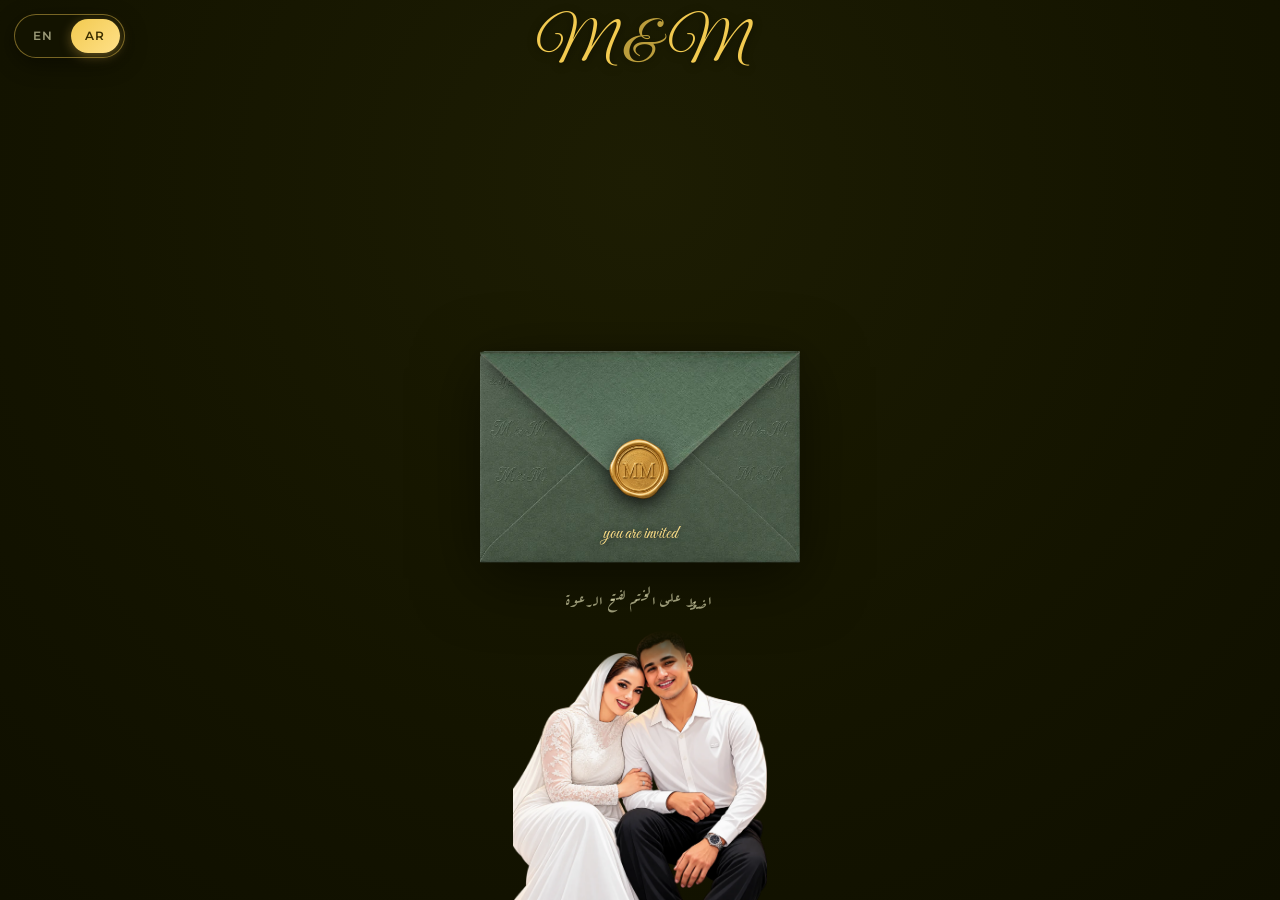
<file: index.html>
<!DOCTYPE html>
<html lang="ar" dir="rtl">
<head>
<meta charset="utf-8">
<meta name="viewport" content="width=device-width, initial-scale=1.0, viewport-fit=cover">

<title>مصطفى × ملك — حفل الزفاف</title>
<meta name="description" content="يسرنا دعوتكم لمشاركتنا فرحة زفافنا — الأحد ٦ سبتمبر ٢٠٢٦، الساعة ٨:٣٠ مساءً، قاعة الماسة، بنها — كفر الجزار.">
<meta name="theme-color" content="#141400">

<!-- Sharing -->
<meta property="og:type" content="website">
<meta property="og:locale" content="ar_EG">
<meta property="og:site_name" content="مصطفى × ملك">
<meta property="og:title" content="مصطفى × ملك — حفل الزفاف">
<meta property="og:description" content="الأحد ٦ سبتمبر ٢٠٢٦ — ٨:٣٠ مساءً — قاعة الماسة، بنها. بحضوركم تكتمل فرحتنا.">
<meta property="og:image" content="https://refa3t.github.io/mustafawmalak/assets/og.jpg">
<meta property="og:image:width" content="1200">
<meta property="og:image:height" content="630">
<meta property="og:image:alt" content="مصطفى وملك — حفل الزفاف">
<meta property="og:url" content="https://refa3t.github.io/mustafawmalak/">
<meta name="twitter:card" content="summary_large_image">
<meta name="twitter:title" content="مصطفى × ملك — حفل الزفاف">
<meta name="twitter:description" content="الأحد ٦ سبتمبر ٢٠٢٦ — ٨:٣٠ مساءً — قاعة الماسة، بنها.">
<meta name="twitter:image" content="https://refa3t.github.io/mustafawmalak/assets/og.jpg">

<link rel="icon" href="assets/favicon.svg" type="image/svg+xml">
<link rel="apple-touch-icon" href="assets/apple-touch-icon.png">

<!-- Fonts and the first-paint imagery are fetched together, so the opening
     screen never sits on an empty navy background. -->
<link rel="preconnect" href="https://fonts.googleapis.com">
<link rel="preconnect" href="https://fonts.gstatic.com" crossorigin>
<link rel="preload" as="image" href="assets/new/2bottom.webp" type="image/webp" fetchpriority="high">
<link rel="preload" as="image" href="assets/new/1top.webp" type="image/webp" fetchpriority="high">
<link rel="preload" as="image" href="assets/kh.webp" type="image/webp" fetchpriority="high">
<link rel="preload" as="image" href="assets/back.webp" type="image/webp">
<link href="https://fonts.googleapis.com/css2?family=Aref+Ruqaa:wght@400;700&family=Great+Vibes&family=Montserrat:wght@400;600;700&family=Source+Serif+4:opsz,wght@8..60,300;400;600&display=swap" rel="stylesheet">
<link rel="stylesheet" href="styles.css?v=7">

<script>document.documentElement.className += " js";</script>
</head>

<body>

<!-- ═══════════════ LOADER ═══════════════ -->
<div id="loader" class="loader" role="status" aria-live="polite">
  <p class="loader-mono" aria-hidden="true">M<span>&amp;</span>M</p>
  <span class="loader-label" data-ar="جارٍ فتح الدعوة" data-en="Opening the invitation">جارٍ فتح الدعوة</span>
  <span class="loader-bar" aria-hidden="true"></span>
</div>

<!-- ═══════════════ MUSIC ═══════════════
     preload="none" and no autoplay: nothing is fetched until the guest
     opens the envelope. -->
<audio id="bg-music" loop preload="none">
  <source src="assets/music.mp3" type="audio/mpeg">
</audio>

<button id="music-toggle" class="music-toggle" type="button" hidden
        aria-pressed="true"
        data-label-on-ar="كتم الموسيقى"  data-label-on-en="Mute music"
        data-label-off-ar="تشغيل الموسيقى" data-label-off-en="Play music">
  <svg class="ico-on" viewBox="0 0 24 24" aria-hidden="true">
    <path d="M4 9v6h3.5L12 19V5L7.5 9H4Z"/><path d="M16 8.5a4.5 4.5 0 0 1 0 7"/><path d="M18.5 6a8 8 0 0 1 0 12"/>
  </svg>
  <svg class="ico-off" viewBox="0 0 24 24" aria-hidden="true">
    <path d="M4 9v6h3.5L12 19V5L7.5 9H4Z"/><path d="m16.5 9.5 5 5m0-5-5 5"/>
  </svg>
</button>

<!-- ═══════════════ LANGUAGE ═══════════════ -->
<div id="lang-switch" class="lang-switch">
  <button id="btn-ar" class="lang-btn is-active" type="button" lang="ar">AR</button>
  <button id="btn-en" class="lang-btn" type="button" lang="en">EN</button>
</div>

<!-- ═══════════════ SCENE 1 — ENVELOPE ═══════════════ -->
<section id="scene" class="scene">

  <header class="envelope-header">
    <p class="header-mono logo-entrance header-float" aria-hidden="true">M <span>&amp;</span> M</p>
  </header>

  <div class="envelope-stage">
    <div id="envelope-trigger" class="envelope-container envelope-entrance"
         role="button" tabindex="0"
         aria-label="اضغط على الختم لفتح الدعوة"
         data-label-ar="اضغط على الختم لفتح الدعوة"
         data-label-en="Press the seal to open the invitation">
      <div class="envelope-body">
        <picture>
          <source srcset="assets/new/2bottom.webp" type="image/webp">
          <img src="assets/new/2bottom.png" alt="" class="envelope-sheet" width="444" height="322" fetchpriority="high">
        </picture>

        <div id="envelope-top-wrapper" class="envelope-flap">
          <picture>
            <source srcset="assets/new/1top.webp" type="image/webp">
            <img src="assets/new/1top.png" alt="" class="envelope-sheet" width="454" height="500" fetchpriority="high">
          </picture>

          <picture>
            <source srcset="assets/kh.webp" type="image/webp">
            <img src="assets/kh.png" alt="" class="envelope-seal" width="320" height="320" fetchpriority="high">
          </picture>
        </div>

        <div id="envelope-shadow" class="envelope-shadow"></div>

        <p class="envelope-text">you are invited</p>

        <div id="couple-card" class="couple-card">
          <p class="couple-name" data-ar="مصطفى" data-en="Mostafa">مصطفى</p>
          <p class="couple-amp" aria-hidden="true">&times;</p>
          <p class="couple-name" data-ar="ملك" data-en="Malak">ملك</p>
          <p class="couple-date">SAVE THE DATE</p>
        </div>
      </div>
    </div>

    <p id="open-hint" class="open-hint" data-ar="اضغط على الختم لفتح الدعوة" data-en="Press the seal to open the invitation">
      اضغط على الختم لفتح الدعوة
    </p>
  </div>

  <footer class="illustration-footer">
    <picture>
      <source srcset="assets/back.webp" type="image/webp">
      <img alt="مصطفى وملك" class="illustration-img" src="assets/back.png" width="1100" height="1169" decoding="async">
    </picture>
  </footer>
</section>

<div id="atmosphere" class="atmosphere" aria-hidden="true"></div>

<!-- ═══════════════ SCENE 2 — THE INVITATION ═══════════════ -->
<main id="invitation-card" class="invitation-card card-hidden">

  <!-- Desktop top bar -->
  <header class="topbar">
    <span class="topbar-side" aria-hidden="true">
      <svg viewBox="0 0 24 24" class="ico"><path d="M4 7h16M4 12h16M4 17h16"/></svg>
    </span>
    <p class="topbar-mono">M &amp; M</p>
    <span class="topbar-side" aria-hidden="true">
      <svg viewBox="0 0 24 24" class="ico ico-fill"><path d="M12 20.5s-7.5-4.7-7.5-9.7A4.3 4.3 0 0 1 12 8a4.3 4.3 0 0 1 7.5 2.8c0 5-7.5 9.7-7.5 9.7Z"/></svg>
    </span>
  </header>

  <!-- ── Hero ── -->
  <section id="sec-home" class="hero">
    <div class="hero-bg" aria-hidden="true">
      <picture>
        <source srcset="assets/back.webp" type="image/webp">
        <img src="assets/back.png" alt="" width="1100" height="1169" decoding="async">
      </picture>
      <span class="hero-scrim"></span>
    </div>

    <div class="hero-inner reveal">
      <p class="eyebrow">you are invited</p>
      <h1 class="hero-name" data-ar="مصطفى" data-en="Mostafa">مصطفى</h1>
      <span class="hero-amp" aria-hidden="true">&amp;</span>
      <h1 class="hero-name" data-ar="ملك" data-en="Malak">ملك</h1>

      <div class="ornament" aria-hidden="true">
        <svg viewBox="0 0 24 24" class="ornament-ico ico-fill"><path d="M12 20.5s-7.5-4.7-7.5-9.7A4.3 4.3 0 0 1 12 8a4.3 4.3 0 0 1 7.5 2.8c0 5-7.5 9.7-7.5 9.7Z"/></svg>
      </div>

      <p class="eyebrow eyebrow-wide">SAVE THE DATE</p>
    </div>
  </section>

  <!-- ── Invitation details ── -->
  <section id="sec-details" class="panel">

    <div class="reveal">
      <p class="bismillah">بِسْمِ ٱللَّهِ ٱلرَّحْمَٰنِ ٱلرَّحِيمِ</p>

      <div class="names-row">
        <h2 class="name-lg" data-ar="مصطفى" data-en="Mostafa">مصطفى</h2>
        <svg viewBox="0 0 24 24" class="names-heart ico-fill" aria-hidden="true"><path d="M12 20.5s-7.5-4.7-7.5-9.7A4.3 4.3 0 0 1 12 8a4.3 4.3 0 0 1 7.5 2.8c0 5-7.5 9.7-7.5 9.7Z"/></svg>
        <h2 class="name-lg" data-ar="ملك" data-en="Malak">ملك</h2>
      </div>

      <p class="lede muted" data-ar="بارك الله لهما وبارك عليهما وجمع بينهما في خير"
         data-en="May Allah bless them and unite them in goodness">بارك الله لهما وبارك عليهما وجمع بينهما في خير</p>
      <p class="lede" data-ar="يسرنا دعوتكم لمشاركتنا فرحة زفافنا"
         data-en="We are delighted to invite you to celebrate our wedding">يسرنا دعوتكم لمشاركتنا فرحة زفافنا</p>
      <p class="lede accent" data-ar="بحضوركم تكتمل فرحتنا"
         data-en="Your presence completes our joy">بحضوركم تكتمل فرحتنا</p>
    </div>

    <!-- Countdown -->
    <div id="sec-count" class="glass countdown-card reveal">
      <p class="countdown-title" data-ar="لم يتبقَّ على فرحتنا" data-en="Until our celebration">لم يتبقَّ على فرحتنا</p>

      <div id="countdown" class="countdown is-loading" dir="rtl">
        <div class="cd-cell"><span id="cd-days"  class="cd-num">&nbsp;</span><span class="cd-cap" data-ar="يوم" data-en="Days">يوم</span></div>
        <span class="cd-sep" aria-hidden="true">:</span>
        <div class="cd-cell"><span id="cd-hours" class="cd-num">&nbsp;</span><span class="cd-cap" data-ar="ساعة" data-en="Hours">ساعة</span></div>
        <span class="cd-sep" aria-hidden="true">:</span>
        <div class="cd-cell"><span id="cd-mins"  class="cd-num">&nbsp;</span><span class="cd-cap" data-ar="دقيقة" data-en="Minutes">دقيقة</span></div>
        <span class="cd-sep" aria-hidden="true">:</span>
        <div class="cd-cell"><span id="cd-secs"  class="cd-num">&nbsp;</span><span class="cd-cap" data-ar="ثانية" data-en="Seconds">ثانية</span></div>
      </div>

      <p id="cd-arrived" class="cd-arrived" hidden
         data-ar="اليوم فرحتنا — أهلاً بكم" data-en="Today is our celebration — welcome">اليوم فرحتنا — أهلاً بكم</p>
    </div>

    <!-- Event cards -->
    <div class="detail-grid">
      <div class="glass detail-card reveal">
        <svg viewBox="0 0 24 24" class="card-ico"><rect x="3" y="5" width="18" height="16" rx="3"/><path d="M3 10h18M8 3v4M16 3v4"/></svg>
        <h3 class="card-title" data-ar="الأحد، ٦ سبتمبر ٢٠٢٦" data-en="Sunday, 6 September 2026">الأحد، ٦ سبتمبر ٢٠٢٦</h3>
        <svg viewBox="0 0 24 24" class="card-ico card-ico-2"><circle cx="12" cy="12" r="9"/><path d="M12 7v5.5l3.5 2"/></svg>
        <p class="card-sub" data-ar="الساعة ٨:٣٠ مساءً" data-en="8:30 PM">الساعة ٨:٣٠ مساءً</p>
      </div>

      <div id="sec-venue" class="glass detail-card reveal">
        <div class="detail-card-top">
          <svg viewBox="0 0 24 24" class="card-ico"><path d="M20 10c0 5.5-8 11-8 11S4 15.5 4 10a8 8 0 1 1 16 0Z"/><circle cx="12" cy="10" r="2.6"/></svg>
          <h3 class="card-title" data-ar="قاعة الماسة" data-en="El Masa Hall">قاعة الماسة</h3>
          <p class="card-sub" data-ar="بنها، كفر الجزار" data-en="Benha, Kafr El-Gazzar">بنها، كفر الجزار</p>
        </div>
        <a class="ghost-btn" href="https://maps.app.goo.gl/hzJ3EG9pb3VxzKir6" target="_blank" rel="noopener noreferrer">
          <span data-ar="الحصول على الاتجاهات" data-en="Get Directions">الحصول على الاتجاهات</span>
          <svg viewBox="0 0 24 24" class="btn-ico"><path d="M3 11l18-8-8 18-2-8-8-2Z"/></svg>
        </a>
      </div>
    </div>

    <!-- Closing -->
    <div class="closing reveal">
      <p class="closing-line" data-ar="نتشرف بحضوركم" data-en="We are honored by your presence">نتشرف بحضوركم</p>
      <div class="ornament ornament-sm" aria-hidden="true">
        <svg viewBox="0 0 24 24" class="ornament-ico"><path d="M12 3l1.9 5.6L19.5 10l-5.6 1.9L12 17.5l-1.9-5.6L4.5 10l5.6-1.4L12 3Z"/></svg>
      </div>
    </div>
  </section>
</main>

<script src="script.js?v=7" defer></script>
</body>
</html>
</file>
<file: styles.css>
/*! tailwindcss v4.3.2 | MIT License | https://tailwindcss.com */
@layer properties{@supports (((-webkit-hyphens:none)) and (not (margin-trim:inline))) or ((-moz-orient:inline) and (not (color:rgb(from red r g b)))){*,:before,:after,::backdrop{--tw-rotate-x:initial;--tw-rotate-y:initial;--tw-rotate-z:initial;--tw-skew-x:initial;--tw-skew-y:initial}}}@layer theme{:root,:host{--font-sans:ui-sans-serif, system-ui, sans-serif, "Apple Color Emoji", "Segoe UI Emoji", "Segoe UI Symbol", "Noto Color Emoji";--font-mono:ui-monospace, SFMono-Regular, Menlo, Monaco, Consolas, "Liberation Mono", "Courier New", monospace;--default-transition-duration:.15s;--default-transition-timing-function:cubic-bezier(.4, 0, .2, 1);--default-font-family:var(--font-sans);--default-mono-font-family:var(--font-mono)}}@layer base{*,:after,:before,::backdrop{box-sizing:border-box;border:0 solid;margin:0;padding:0}::file-selector-button{box-sizing:border-box;border:0 solid;margin:0;padding:0}html,:host{-webkit-text-size-adjust:100%;tab-size:4;line-height:1.5;font-family:var(--default-font-family,ui-sans-serif, system-ui, sans-serif, "Apple Color Emoji", "Segoe UI Emoji", "Segoe UI Symbol", "Noto Color Emoji");font-feature-settings:var(--default-font-feature-settings,normal);font-variation-settings:var(--default-font-variation-settings,normal);-webkit-tap-highlight-color:transparent}hr{height:0;color:inherit;border-top-width:1px}abbr:where([title]){-webkit-text-decoration:underline dotted;text-decoration:underline dotted}h1,h2,h3,h4,h5,h6{font-size:inherit;font-weight:inherit}a{color:inherit;-webkit-text-decoration:inherit;-webkit-text-decoration:inherit;-webkit-text-decoration:inherit;text-decoration:inherit}b,strong{font-weight:bolder}code,kbd,samp,pre{font-family:var(--default-mono-font-family,ui-monospace, SFMono-Regular, Menlo, Monaco, Consolas, "Liberation Mono", "Courier New", monospace);font-feature-settings:var(--default-mono-font-feature-settings,normal);font-variation-settings:var(--default-mono-font-variation-settings,normal);font-size:1em}small{font-size:80%}sub,sup{vertical-align:baseline;font-size:75%;line-height:0;position:relative}sub{bottom:-.25em}sup{top:-.5em}table{text-indent:0;border-color:inherit;border-collapse:collapse}:-moz-focusring{outline:auto}progress{vertical-align:baseline}summary{display:list-item}ol,ul,menu{list-style:none}img,svg,video,canvas,audio,iframe,embed,object{vertical-align:middle;display:block}img,video{max-width:100%;height:auto}button,input,select,optgroup,textarea{font:inherit;font-feature-settings:inherit;font-variation-settings:inherit;letter-spacing:inherit;color:inherit;opacity:1;background-color:#0000;border-radius:0}::file-selector-button{font:inherit;font-feature-settings:inherit;font-variation-settings:inherit;letter-spacing:inherit;color:inherit;opacity:1;background-color:#0000;border-radius:0}:where(select:is([multiple],[size])) optgroup{font-weight:bolder}:where(select:is([multiple],[size])) optgroup option{padding-inline-start:20px}::file-selector-button{margin-inline-end:4px}::placeholder{opacity:1}@supports (not ((-webkit-appearance:-apple-pay-button))) or (contain-intrinsic-size:1px){::placeholder{color:currentColor}@supports (color:color-mix(in lab, red, red)){::placeholder{color:color-mix(in oklab, currentcolor 50%, transparent)}}}textarea{resize:vertical}::-webkit-search-decoration{-webkit-appearance:none}::-webkit-date-and-time-value{min-height:1lh;text-align:inherit}::-webkit-datetime-edit{display:inline-flex}::-webkit-datetime-edit-fields-wrapper{padding:0}::-webkit-datetime-edit{padding-block:0}::-webkit-datetime-edit-year-field{padding-block:0}::-webkit-datetime-edit-month-field{padding-block:0}::-webkit-datetime-edit-day-field{padding-block:0}::-webkit-datetime-edit-hour-field{padding-block:0}::-webkit-datetime-edit-minute-field{padding-block:0}::-webkit-datetime-edit-second-field{padding-block:0}::-webkit-datetime-edit-millisecond-field{padding-block:0}::-webkit-datetime-edit-meridiem-field{padding-block:0}::-webkit-calendar-picker-indicator{line-height:1}:-moz-ui-invalid{box-shadow:none}button,input:where([type=button],[type=reset],[type=submit]){appearance:button}::file-selector-button{appearance:button}::-webkit-inner-spin-button{height:auto}::-webkit-outer-spin-button{height:auto}[hidden]:where(:not([hidden=until-found])){display:none!important}}@layer components;@layer utilities{.visible{visibility:visible}.hidden{display:none}.transform{transform:var(--tw-rotate-x,) var(--tw-rotate-y,) var(--tw-rotate-z,) var(--tw-skew-x,) var(--tw-skew-y,)}.transition{transition-property:color,background-color,border-color,outline-color,text-decoration-color,fill,stroke,--tw-gradient-from,--tw-gradient-via,--tw-gradient-to,opacity,box-shadow,transform,translate,scale,rotate,filter,-webkit-backdrop-filter,backdrop-filter,display,content-visibility,overlay,pointer-events;transition-timing-function:var(--tw-ease,var(--default-transition-timing-function));transition-duration:var(--tw-duration,var(--default-transition-duration))}}:root{--background:#141400;--surface:#141400;--surface-dim:#141400;--surface-container-lowest:#0f0f00;--surface-container-low:#1d1d03;--surface-container:#212105;--surface-container-high:#2b2b0e;--surface-variant:#363618;--surface-bright:#3b3b1c;--primary:#f2ca50;--primary-container:#d4af37;--primary-fixed-dim:#e9c349;--on-primary:#3c2f00;--on-surface:#e6e5b9;--on-surface-variant:#d0c5af;--outline:#99907c;--outline-variant:#4d4635;--secondary-container:#8e0f28;--on-secondary:#680018;--olive-accent:#6b8e6b;--glass-fill:#fffdd014;--hairline:#ffffff1a;--font-label:"Montserrat", sans-serif;--font-display:"Aref Ruqaa", serif;--font-body:"Source Serif 4", Georgia, serif;--font-script:"Great Vibes", cursive;--section-gap:clamp(64px, 12vw, 120px);--ease-soft:cubic-bezier(.16, 1, .3, 1);--gold:#f2ca50;--gold-light:#ffe088;--gold-deep:#8a6a1c;--gold-14:#f2ca5024;--gold-24:#f2ca503d;--gold-45:#f2ca5073;--ink-muted:#e6e5b9a3;--ink-faint:#e6e5b980;--navy-800:#3c2f00;--night:radial-gradient(circle at 50% 20%, #1d1d03 0%, #141400 60%, #0f0f00 100%)}*{box-sizing:border-box;margin:0;padding:0}html,body{width:100%}html{scroll-behavior:smooth}body{background:var(--background) var(--night) fixed;min-height:100dvh;color:var(--on-surface);font-family:var(--font-body);-webkit-font-smoothing:antialiased;overflow-x:hidden}html[lang=ar] body{font-family:var(--font-display)}html,body,.invitation-card{scrollbar-width:none;-ms-overflow-style:none}html::-webkit-scrollbar{width:0;height:0;display:none}body::-webkit-scrollbar{width:0;height:0;display:none}.invitation-card::-webkit-scrollbar{width:0;height:0;display:none}.loader{display:none}.js .loader{z-index:500;background:var(--background) var(--night);flex-direction:column;justify-content:center;align-items:center;gap:18px;transition:opacity .5s,visibility .5s;display:flex;position:fixed;inset:0}.js .loader.is-done{opacity:0;visibility:hidden}.loader-mono{font-family:var(--font-script);color:var(--gold);text-shadow:0 2px 18px #c8a04047;font-size:clamp(3rem,14vw,4.5rem);line-height:1}.loader-mono span{opacity:.7;margin:0 2px}.loader-label{font-family:var(--font-label);letter-spacing:2.4px;color:var(--ink-faint);font-size:11px}.loader-bar{background:var(--gold-14);border-radius:2px;width:132px;height:2px;position:relative;overflow:hidden}.loader-bar:after{content:"";background:linear-gradient(90deg, transparent, var(--gold), transparent);border-radius:2px;animation:1.15s ease-in-out infinite loaderSweep;position:absolute;inset:0}@keyframes loaderSweep{0%{transform:translate(-100%)}to{transform:translate(100%)}}.lang-switch{top:calc(env(safe-area-inset-top,0px) + 14px);z-index:300;-webkit-backdrop-filter:blur(10px);backdrop-filter:blur(10px);border:1px solid var(--gold-45);background:#141400b8;border-radius:999px;gap:3px;padding:4px;display:flex;position:fixed;inset-inline-end:14px;box-shadow:0 6px 22px #0000006b}.lang-btn{min-width:46px;min-height:34px;color:var(--ink-muted);font-family:var(--font-label);letter-spacing:1.4px;cursor:pointer;background:0 0;border:none;border-radius:999px;padding:6px 14px;font-size:12px;font-weight:600;transition:color .3s,background .3s,box-shadow .3s}.lang-btn.is-active{background:linear-gradient(135deg, var(--gold), var(--gold-light));color:var(--navy-800);box-shadow:0 3px 12px #c8a04073}.lang-btn:not(.is-active):hover{color:var(--gold-light)}.lang-btn:focus-visible{outline:2px solid var(--gold-light);outline-offset:2px}.music-toggle{display:none}.js .music-toggle:not([hidden]){top:calc(env(safe-area-inset-top,0px) + 14px);z-index:300;-webkit-backdrop-filter:blur(10px);backdrop-filter:blur(10px);border:1px solid var(--gold-45);width:44px;height:44px;color:var(--primary);cursor:pointer;background:#141400b8;border-radius:999px;justify-content:center;align-items:center;padding:0;transition:color .3s,border-color .3s,transform .3s;display:inline-flex;position:fixed;inset-inline-start:14px;box-shadow:0 6px 22px #0000006b}.music-toggle svg{fill:none;stroke:currentColor;stroke-width:1.7px;stroke-linecap:round;stroke-linejoin:round;width:21px;height:21px}.music-toggle .ico-off{display:none}.music-toggle[aria-pressed=false]{color:var(--on-surface-variant)}.music-toggle[aria-pressed=false] .ico-on{display:none}.music-toggle[aria-pressed=false] .ico-off{display:block}.music-toggle:active{transform:scale(.94)}.music-toggle:focus-visible{outline:2px solid var(--primary);outline-offset:2px}.scene{z-index:100;padding:calc(env(safe-area-inset-top,0px) + 14px) 16px 0;opacity:0;pointer-events:none;flex-direction:column;justify-content:center;align-items:center;transition:transform 1.5s cubic-bezier(.5,0,.15,1),opacity .8s;display:flex;position:fixed;inset:0}.js .scene.is-ready{opacity:1;pointer-events:auto}html:not(.js) .scene{display:none}.scene.gone{pointer-events:none;transform:translateY(-102%)}.envelope-header{top:calc(env(safe-area-inset-top,0px) + 18px);z-index:40;justify-content:center;display:flex;position:absolute;left:0;right:0}.header-mono{font-family:var(--font-script);color:var(--gold);text-shadow:0 2px 10px #00000073;font-size:clamp(2.6rem,11vw,3.6rem);line-height:1}.header-mono span{opacity:.75}.envelope-stage{z-index:30;flex-direction:column;flex:none;align-items:center;display:flex;position:relative}.open-hint{position:absolute;top:calc(100% + 26px);left:0;right:0}.envelope-container{aspect-ratio:536/356;cursor:pointer;perspective:1000px;border-radius:6px;width:min(72vw,285px);transition:transform .5s;position:relative}@media (min-width:768px){.envelope-container{width:320px}}.envelope-container:focus-visible{outline:2px solid var(--gold-light);outline-offset:10px}.envelope-body{perspective:800px;position:absolute;inset:0}.envelope-sheet{object-fit:fill;pointer-events:none;width:100%;height:100%;position:absolute;inset:0}.envelope-body>picture .envelope-sheet{filter:drop-shadow(0 16px 32px #00000080)}.envelope-flap{filter:drop-shadow(0 5px 7px #0000006b);transform-origin:top;z-index:10;width:100%;height:56%;transition:transform 1.9s cubic-bezier(.24,.8,.28,1);position:absolute;top:0;left:0}.envelope-seal{aspect-ratio:1;object-fit:contain;z-index:20;pointer-events:none;filter:drop-shadow(0 4px 10px #00000080);width:21%;height:auto;position:absolute;bottom:0;left:50%;transform:translate(-50%,50%)}@media (hover:hover) and (pointer:fine){.envelope-container:hover{transform:translateY(-5px)scale(1.02)}.envelope-container:hover .envelope-seal{filter:drop-shadow(0 6px 16px #c8a04066)}}.envelope-shadow{z-index:15;opacity:0;pointer-events:none;background:linear-gradient(#00000080 0%,#00000026 60%,#0000 100%);width:100%;height:56%;transition:opacity 1s .25s;position:absolute;top:0;left:0}.envelope-text{text-align:center;z-index:20;width:100%;font-family:var(--font-script);color:var(--gold-light);text-shadow:0 1px 6px #00000080;pointer-events:none;-webkit-user-select:none;user-select:none;font-size:1.15rem;position:absolute;bottom:16px}.couple-card{z-index:30;opacity:0;pointer-events:none;flex-direction:column;justify-content:center;align-items:center;transition:opacity 1.1s .25s;display:flex;position:absolute;inset:0}.couple-card .couple-name{color:var(--gold);font-size:1.6rem}.couple-card .couple-amp{color:var(--gold);opacity:.75;margin:2px 0;font-size:1.1rem}.couple-card .couple-date{font-family:var(--font-label);letter-spacing:3px;color:var(--gold-light);margin-top:12px;font-size:.7rem}.open-hint{font-family:var(--font-label);letter-spacing:1.4px;color:var(--ink-muted);text-align:center;font-size:clamp(12px,3.4vw,13px);animation:2.8s ease-in-out infinite breathe}html[lang=ar] .open-hint{font-family:var(--font-display);font-size:clamp(14px,3.8vw,15px)}@keyframes breathe{0%,to{opacity:.6;transform:translateY(0)}50%{opacity:1;transform:translateY(-3px)}}.illustration-footer{z-index:20;justify-content:center;align-items:flex-end;height:30%;display:flex;position:absolute;bottom:0;left:0;right:0}.illustration-footer picture{display:contents}.illustration-img{object-fit:contain;object-position:bottom center;width:auto;max-width:min(100%,460px);height:auto;max-height:100%;-webkit-mask-image:linear-gradient(#0000 0%,#000 16%);mask-image:linear-gradient(#0000 0%,#000 16%)}.atmosphere{z-index:5;pointer-events:none;position:fixed;inset:0;overflow:hidden}.mote{width:var(--size,3px);height:var(--size,3px);background:var(--gold-light);opacity:0;animation:moteRise var(--dur,24s) linear var(--delay,0s) infinite;border-radius:50%;position:absolute;bottom:-8px;box-shadow:0 0 6px #e2c87799}@keyframes moteRise{0%{opacity:0;transform:translate(0)}12%{opacity:.75}85%{opacity:.4}to{transform:translate3d(var(--drift,0), -104vh, 0);opacity:0}}.butterfly{opacity:.5;width:34px;height:26px;animation:flyAcross var(--dur,34s) linear var(--delay,0s) infinite;position:absolute;inset-inline-start:-8%}.butterfly svg{width:100%;height:100%;overflow:visible}.butterfly .w1,.butterfly .w2{fill:var(--gold);fill-opacity:.55;transform-origin:20px 15px}.butterfly .w1{animation:.5s ease-in-out infinite alternate flap}.butterfly .w2{animation:.5s ease-in-out infinite alternate-reverse flap}.butterfly .bd{fill:var(--gold-deep)}@keyframes flyAcross{0%{transform:translate3d(0, 0, 0) scale(var(--scale,1))}50%{transform:translate3d(52vw, -34px, 0) scale(var(--scale,1))}to{transform:translate3d(118vw, 12px, 0) scale(var(--scale,1))}}@keyframes flap{0%{transform:scaleX(1)}to{transform:scaleX(.45)}}.invitation-card{z-index:40;-webkit-overflow-scrolling:touch;background:var(--background);position:fixed;inset:0;overflow:hidden auto}.js .card-hidden{opacity:0;pointer-events:none;transition:opacity 1.4s,transform 1.4s cubic-bezier(.22,.61,.36,1);transform:translateY(100vh)}.js .invitation-card.show{opacity:1;pointer-events:auto;transform:translateY(0)}.ico,.card-ico,.btn-ico,.ornament-ico,.names-heart{fill:none;stroke:currentColor;stroke-width:1.6px;stroke-linecap:round;stroke-linejoin:round}.ico-fill{fill:currentColor;stroke:none}.topbar{display:none}@media (min-width:768px){.topbar{z-index:50;background:var(--glass-fill);-webkit-backdrop-filter:blur(20px);backdrop-filter:blur(20px);border-bottom:1px solid var(--hairline);justify-content:space-between;align-items:center;height:80px;padding-inline:clamp(24px,4vw,48px);display:flex;position:sticky;top:0}.topbar-mono{font-family:var(--font-display);letter-spacing:.05em;color:var(--primary);font-size:32px;font-weight:600;line-height:40px}.topbar-side{color:var(--primary);display:inline-flex}.topbar-side svg{width:24px;height:24px}}.hero{flex-direction:column;justify-content:center;align-items:center;min-height:100svh;padding:24px;display:flex;position:relative;overflow:hidden}.hero-bg{z-index:0;position:absolute;inset:0}.hero-bg picture{display:contents}.hero-bg img{object-fit:cover;object-position:50% 16%;opacity:.6;width:100%;height:100%}.hero-scrim{background:linear-gradient(to bottom, #1414004d 0%, #14140099 55%, var(--background) 100%);position:absolute;inset:0}.hero-inner{z-index:10;text-align:center;flex-direction:column;align-items:center;display:flex;position:relative}.eyebrow{font-family:var(--font-label);letter-spacing:.2em;text-transform:uppercase;color:var(--primary);font-size:12px;font-weight:600;line-height:16px}.eyebrow-wide{letter-spacing:.3em;color:var(--on-surface-variant);margin-top:16px}.hero-name{font-family:var(--font-display);color:var(--primary);margin-top:16px;font-size:40px;font-weight:700;line-height:48px}.hero-amp{color:var(--primary);margin-top:8px;font-size:24px}@media (min-width:768px){.hero-name{letter-spacing:.02em;font-size:64px;line-height:80px}}.ornament{justify-content:center;align-items:center;width:min(100%,256px);margin-top:32px;display:flex}.ornament:before,.ornament:after{content:"";background:linear-gradient(to right, transparent, var(--primary), transparent);flex:1;height:1px}.ornament-ico{width:16px;height:16px;color:var(--primary);margin:0 16px}.ornament-sm{width:192px;margin-top:24px}.ornament-sm .ornament-ico{width:13px;height:13px}@media (min-width:768px){.ornament{width:384px}}.panel{width:100%;max-width:896px;padding:var(--section-gap) clamp(20px, 5vw, 24px);text-align:center;flex-direction:column;align-items:center;margin:0 auto;display:flex}.bismillah{font-family:var(--font-display);color:var(--primary);margin-bottom:32px;font-size:clamp(1.35rem,6vw,1.875rem);line-height:1.7}.names-row{justify-content:center;align-items:center;gap:clamp(14px,5vw,24px);margin-bottom:32px;display:flex}.name-lg{font-family:var(--font-display);color:var(--on-surface);font-size:clamp(1.6rem,8vw,2.25rem);font-weight:700}.names-heart{width:24px;height:24px;color:var(--primary);flex:none}.lede{font-family:var(--font-body);max-width:42rem;color:var(--on-surface);margin-inline:auto;font-size:clamp(1rem,4.4vw,1.125rem);line-height:1.75}.lede+.lede{margin-top:16px}.lede.muted{color:var(--on-surface-variant);margin-bottom:24px}.lede.accent{color:var(--primary)}.glass{background:var(--glass-fill);-webkit-backdrop-filter:blur(20px);backdrop-filter:blur(20px);border:1px solid var(--hairline);border-radius:.75rem;position:relative;overflow:hidden}.glass:before{content:"";pointer-events:none;background:linear-gradient(to bottom right,#f2ca500d,#0000);position:absolute;inset:0}.glass>*{z-index:1;position:relative}.countdown-card{width:100%;max-width:768px;margin-block:clamp(40px,9vw,64px);padding:clamp(20px,5vw,32px);box-shadow:0 25px 50px -12px #00000080}.countdown-title{font-family:var(--font-body);color:var(--primary);margin-bottom:32px;font-size:clamp(1.05rem,4.6vw,1.25rem)}.countdown{justify-content:center;align-items:center;gap:clamp(4px,2vw,32px);display:flex}.cd-cell{flex-direction:column;align-items:center;min-width:0;display:flex}.cd-num{-webkit-backdrop-filter:blur(12px);backdrop-filter:blur(12px);width:clamp(44px,14vw,80px);height:clamp(44px,14vw,80px);font-family:var(--font-body);color:var(--on-surface);font-variant-numeric:tabular-nums;background:#1d1d0380;border:1px solid #ffffff0d;border-radius:.25rem;justify-content:center;align-items:center;margin-bottom:8px;font-size:clamp(1.5rem,7vw,3rem);font-weight:300;line-height:1;display:flex;box-shadow:inset 0 2px 4px #00000059}.cd-cap{font-family:var(--font-label);letter-spacing:.05em;text-transform:uppercase;color:var(--on-surface-variant);font-size:10px}html[lang=ar] .cd-cap{font-family:var(--font-body);letter-spacing:0;font-size:11px}.cd-sep{color:var(--primary);margin-bottom:24px;font-size:clamp(1rem,3.6vw,1.5rem)}.countdown.is-loading .cd-num{color:#0000;background-image:linear-gradient(90deg,#f2ca500f 25%,#f2ca502e 50%,#f2ca500f 75%);background-size:200% 100%;animation:1.3s ease-in-out infinite shimmer}@keyframes shimmer{0%{background-position:200% 0}to{background-position:-200% 0}}.cd-arrived{font-family:var(--font-body);color:var(--primary);font-size:clamp(1.05rem,4.4vw,1.25rem);line-height:1.8}.cd-arrived[hidden]{display:none}.detail-grid{flex-direction:column;align-items:stretch;gap:32px;width:100%;display:flex}@media (min-width:768px){.detail-grid{flex-direction:row}}.detail-card{flex-direction:column;flex:1;justify-content:space-between;align-items:center;padding:clamp(22px,5vw,32px);transition:border-color .5s;display:flex}.detail-card:hover{border-color:#f2ca504d}.detail-card-top{flex-direction:column;align-items:center;width:100%;display:flex}.card-ico{width:36px;height:36px;color:var(--primary);margin-bottom:16px;transition:transform .5s cubic-bezier(.16,1,.3,1)}.card-ico-2{margin-top:24px}.detail-card:hover .card-ico{transform:scale(1.1)}.card-title{font-family:var(--font-body);letter-spacing:.05em;color:var(--on-surface);margin-bottom:8px;font-size:clamp(1.05rem,4.4vw,1.25rem);font-weight:600}.card-sub{font-family:var(--font-body);color:var(--on-surface-variant)}.ghost-btn{border:1px solid var(--primary);width:100%;min-height:48px;color:var(--primary);font-family:var(--font-label);letter-spacing:.2em;border-radius:999px;justify-content:center;align-items:center;gap:8px;margin-top:24px;padding:12px 24px;font-size:12px;font-weight:600;text-decoration:none;transition:background .3s,color .3s,border-color .3s;display:inline-flex}html[lang=ar] .ghost-btn{font-family:var(--font-body);letter-spacing:.06em;font-size:14px}.ghost-btn:hover{background:var(--secondary-container);border-color:var(--secondary-container);color:var(--on-surface)}.ghost-btn:focus-visible{outline:2px solid var(--primary);outline-offset:3px}.btn-ico{flex:none;width:15px;height:15px}.closing{margin-top:clamp(56px,13vw,96px);margin-bottom:48px}.closing-line{font-family:var(--font-display);color:var(--primary);font-size:clamp(1.5rem,7vw,2.25rem)}.js .reveal{opacity:0;transition:opacity .7s ease, transform .7s var(--ease-soft);transform:translateY(22px)}.js .reveal.in{opacity:1;transform:none}.logo-entrance{animation:.8s ease-out .1s both fadeUp}.envelope-entrance{animation:envelopeIn .9s var(--ease-soft) both}.header-float{animation:.8s ease-out .1s both fadeUp,4s ease-in-out 1.2s infinite headerFloat}@keyframes fadeUp{0%{opacity:0;transform:translateY(14px)}to{opacity:1;transform:none}}@keyframes envelopeIn{0%{opacity:0;transform:scale(.72)translateY(46px)}62%{opacity:1;transform:scale(1.03)translateY(-6px)}to{opacity:1;transform:scale(1)translateY(0)}}@keyframes headerFloat{0%,to{transform:translateY(0)}50%{transform:translateY(-4px)}}@media (max-width:400px){.envelope-header{padding-top:32px}}@media (max-width:359px){.inv-section{gap:14px;padding-block:30px}.cd-box{border-radius:13px;padding:11px 2px}.pill{padding:11px 20px}.envelope-stage{gap:12px}}@media (min-width:768px){.invitation-flow{max-width:620px}.portrait{width:360px}}@media (max-height:660px){.header-mono{font-size:2.2rem}.illustration-footer{height:26%}.envelope-stage{gap:12px}.illustration-img{-webkit-mask-image:linear-gradient(#0000 0%,#000 26%);mask-image:linear-gradient(#0000 0%,#000 26%)}}@media (prefers-reduced-motion:reduce){*,:before,:after{scroll-behavior:auto!important;transition-duration:.01ms!important;animation-duration:.01ms!important;animation-iteration-count:1!important}.js .reveal{opacity:1;transform:none}}@property --tw-rotate-x{syntax:"*";inherits:false}@property --tw-rotate-y{syntax:"*";inherits:false}@property --tw-rotate-z{syntax:"*";inherits:false}@property --tw-skew-x{syntax:"*";inherits:false}@property --tw-skew-y{syntax:"*";inherits:false}
</file>
